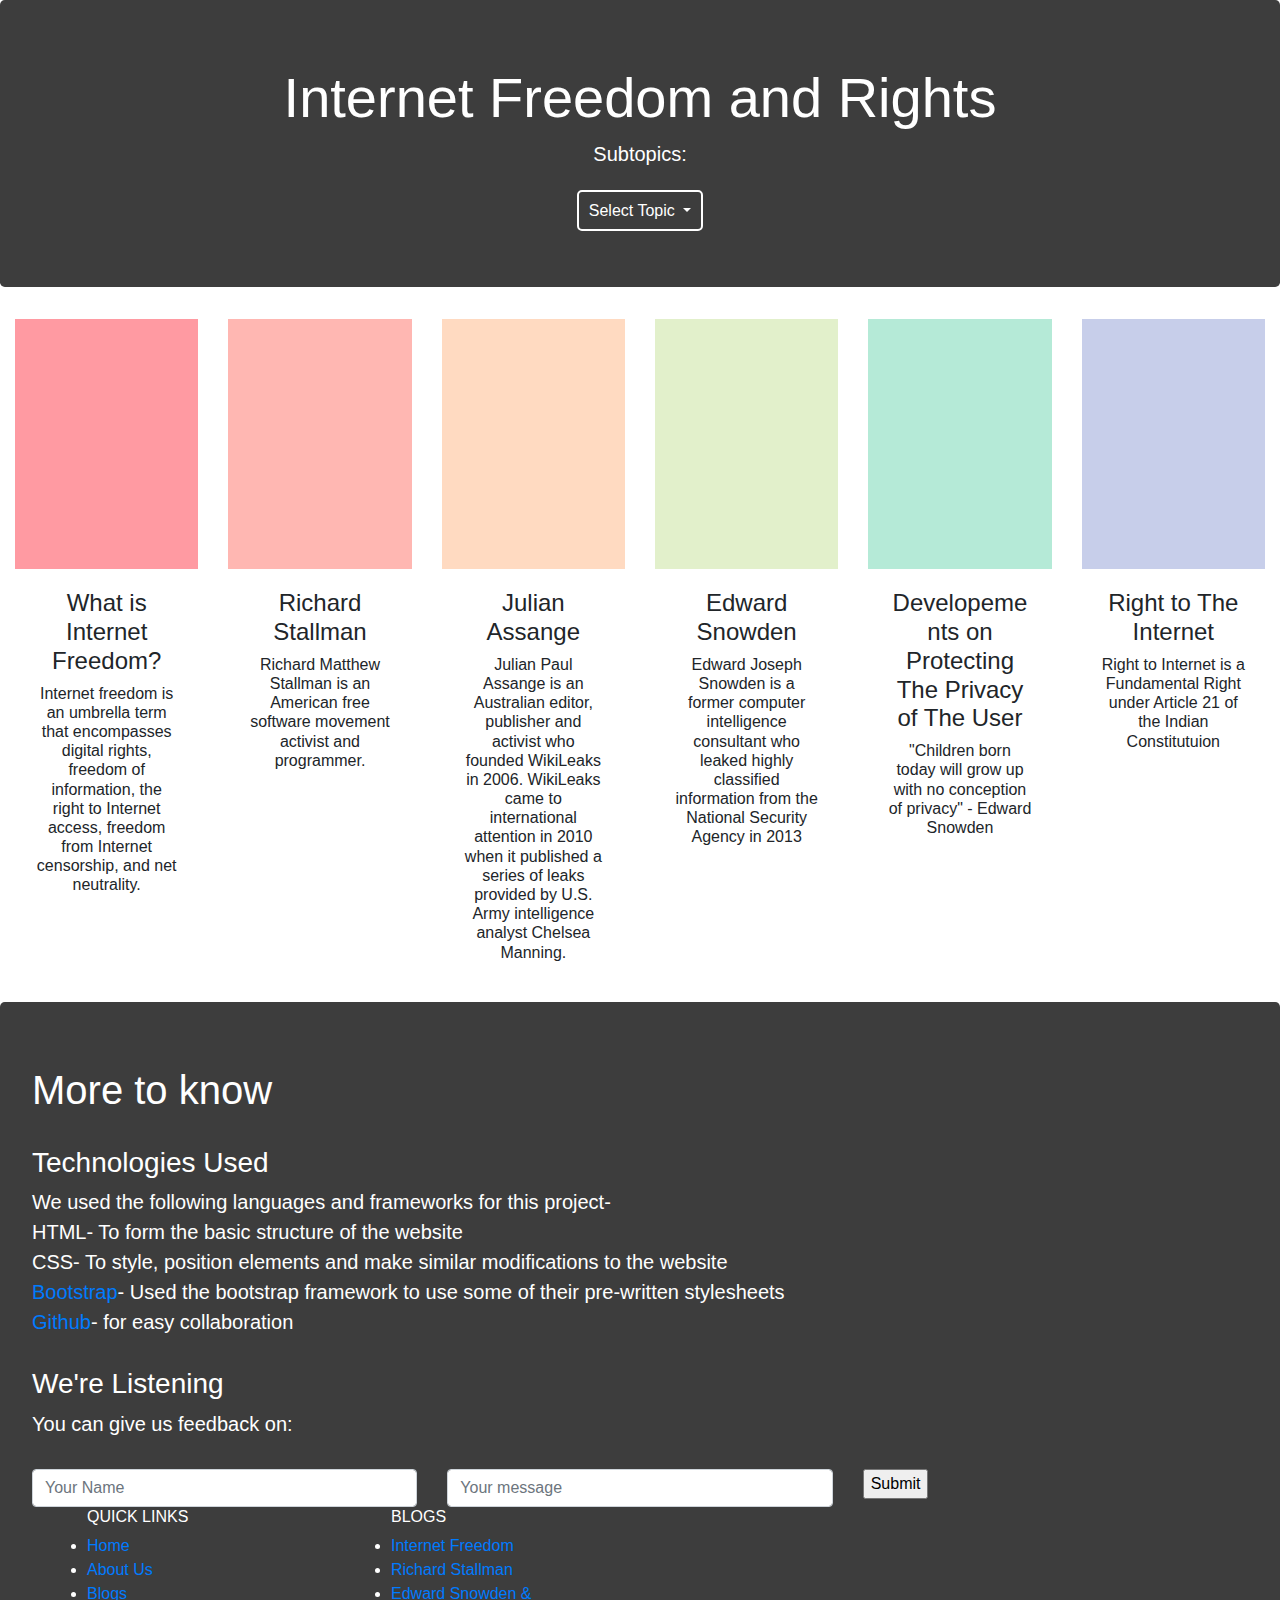
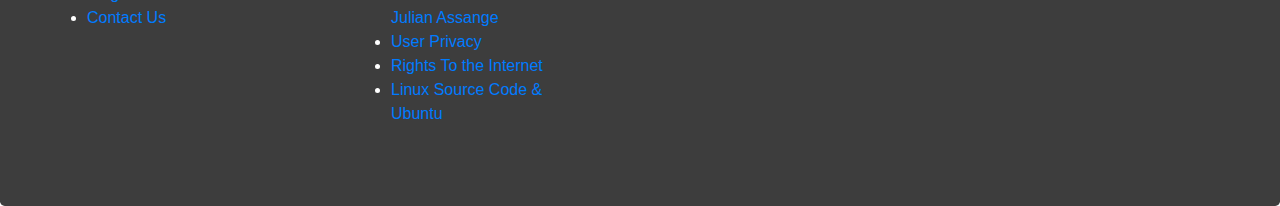
<file: blogs.html>
<!DOCTYPE html>
<html lang="en">
    <head>
        <!-- Required meta tags -->
        <meta charset="utf-8">
        <meta name="viewport" content="width=device-width, initial-scale=1, shrink-to-fit=no">

        <!-- Bootstrap CSS -->
        <link rel="stylesheet" href="https://stackpath.bootstrapcdn.com/bootstrap/4.5.2/css/bootstrap.min.css" integrity="sha384-JcKb8q3iqJ61gNV9KGb8thSsNjpSL0n8PARn9HuZOnIxN0hoP+VmmDGMN5t9UJ0Z" crossorigin="anonymous">
        <link rel="stylesheet" href="stylesheet.css">

        <title>Home Page</title>

    </head>
    
    <body>

        <div class="jumbotron text-center">

            <h1 class="display-4 hello">Internet Freedom and Rights</h1>
            <p class="lead" style="margin-bottom: 30px;">
                Subtopics:
            </p>

            <div class="justify-content-md-center" id="navbarsExample10">
                <ul class="navbar-nav">
                    <li class="dropdown text-center">
                        <a class="dropdown-toggle" href="#" id="dropdown10" data-toggle="dropdown" aria-haspopup="true" aria-expanded="false">
                            Select Topic
                        </a>
                        <div class="dropdown-menu" aria-labelledby="dropdown10">
                            <a class="dropdown-item" href="freedom.html">What is Internet Freedom?</a>
                            <a class="dropdown-item" href="rs.html">Richard Stallman</a>
                            <a class="dropdown-item" href="es_ja.html">Julian Assange and Edward Snowden</a>
                            <a class="dropdown-item" href="privacy.html">Developements on Protecting The Privacy of The User</a>
                            <a class="dropdown-item" href="right.html">Right to The Internet</a>
                            <a class="dropdown-item" href="ubuntu_linux.html">Linux Source Code and Ubuntu</a>
                        </div>
                    </li>
                </ul>
            </div>
        
        </div>


        <div class="card-deck">

            <div class="card border-0">
                <img src="index_img/img1.png" alt="">
                <div class="card-body">
                    <h4>
                        What is Internet Freedom?
                    </h4>
                    <h6>
                    	Internet freedom is an umbrella term that encompasses digital rights, freedom of information, the right to Internet access, freedom from Internet censorship, and net neutrality.
                    </h6>
                </div>
            </div>

            <div class="card border-0">
                <img src="index_img/img2.png" alt="">
                <div class="card-body">
                    <h4>
                        Richard Stallman
                    </h4>
                    <h6>
                    	Richard Matthew Stallman is an American free software movement activist and programmer.
                    </h6>
                </div>
            </div>

            <div class="card border-0">
                <img src="index_img/img3.png" alt="">
                <div class="card-body">
                    <h4>
                        Julian Assange
                    </h4>
                    <h6>
                    	Julian Paul Assange is an Australian editor, publisher and activist who founded WikiLeaks in 2006. WikiLeaks came to international attention in 2010 when it published a series of leaks provided by U.S. Army intelligence analyst Chelsea Manning.
                    </h6>
                </div>
            </div>

            <br>

            <div class="card border-0">
                <img src="index_img/img4.png" alt="">
                <div class="card-body">
                    <h4>
                        Edward Snowden
                    </h4>
                    <h6>
                    	Edward Joseph Snowden is a former computer intelligence consultant who leaked highly classified information from the National Security Agency in 2013
                    </h6>
                </div>
            </div>

            <div class="card border-0">
                <img src="index_img/img5.png" alt="">
                <div class="card-body">
                    <h4>
                    	Developements on Protecting The Privacy of The User
                    </h4>
                    <h6>
                    	"Children born today will grow up with no conception of privacy" - Edward Snowden
                    </h6>
                </div>
            </div>

            <div class="card border-0">
                <img src="index_img/img6.png" alt="">
                <div class="card-body">
                    <h4>
                        Right to The Internet
                    </h4>
                    <h6>
                    	Right to Internet is a Fundamental Right under Article 21 of the Indian Constitutuion
                    </h6>
                </div>
            </div>
            

        </div>

        <div class="jumbotron endnote text-left">

            <h1>More to know</h1>
            <br>
            <h3>Technologies Used</h3>
            <p class="lead" style="margin-bottom: 30px;">
                We used the following languages and frameworks for this project-<br>
                HTML- To form the basic structure of the website<br>
                CSS- To style, position elements and make similar modifications to the website<br>
                <a href="https://getbootstrap.com/" target="_blank">Bootstrap</a>- Used the bootstrap framework to use some of their pre-written stylesheets<br> 
                <a href="https://github.com/" target="_blank">Github</a>- for easy collaboration<br>
            </p>

            <h3>We're Listening</h3>
            <p class="lead" style="margin-bottom: 30px;">
                You can give us feedback on:
            </p>

            <form action="mailto:paridhisaboo20@gmail.com" method="POST" enctype="text/plain">
                <div class="row">
                    <div class="col">
                        <input type="text" class="form-control" name="name" placeholder="Your Name">
                    </div>
                    <div class="col">
                        <input type="text" class="form-control" name="message" placeholder="Your message">
                    </div>
                    <div class="col">
                      <input type="submit" name="submit"> 
                    </div>
                </div>
            </form>
            <div class="col-lg-6">
                <div class="row">
                  <div class="col-lg-6 ">
        
                    <ul class="footer-quicklinks">
                      <h6 class="footer-headings">QUICK LINKS</h6>
                      <li><a class="footer-nav" href="">Home</a></li>
                      <li><a class="footer-nav" href="">About Us</a> </li>
                      <li><a class="footer-nav" href="">Blogs</a></li>
                      <li><a class="footer-nav" href="">Contact Us</a></li>
                      
                    </ul>
                  </div>
                  <div class="col-lg-6">
                    <ul class="footer-quicklinks">
                      <h6 class="footer-headings">BLOGS</h6>
                      <li><a class="footer-nav" href="">Internet Freedom</a></li>
                      <li><a class="footer-nav" href="">Richard Stallman</a></li>
                      <li><a class="footer-nav" href="">Edward Snowden & <br> Julian Assange</a></li>
                      <li><a class="footer-nav" href="#">User Privacy</a></li>
                      <li><a class="footer-nav" href="#">Rights To the Internet</a></li>
                      <li><a class="footer-nav" href="#">Linux Source Code & <br> Ubuntu</a></li>
                    </ul>
                  </div>
                </div>
              </div>

        </div>
        

       
        <!-- Optional JavaScript -->
        <!-- jQuery first, then Popper.js, then Bootstrap JS -->
        <script src="https://code.jquery.com/jquery-3.5.1.slim.min.js" integrity="sha384-DfXdz2htPH0lsSSs5nCTpuj/zy4C+OGpamoFVy38MVBnE+IbbVYUew+OrCXaRkfj" crossorigin="anonymous"></script>
        <script src="https://cdn.jsdelivr.net/npm/popper.js@1.16.1/dist/umd/popper.min.js" integrity="sha384-9/reFTGAW83EW2RDu2S0VKaIzap3H66lZH81PoYlFhbGU+6BZp6G7niu735Sk7lN" crossorigin="anonymous"></script>
        <script src="https://stackpath.bootstrapcdn.com/bootstrap/4.5.2/js/bootstrap.min.js" integrity="sha384-B4gt1jrGC7Jh4AgTPSdUtOBvfO8shuf57BaghqFfPlYxofvL8/KUEfYiJOMMV+rV" crossorigin="anonymous"></script>
  
    </body>

</html>
</file>
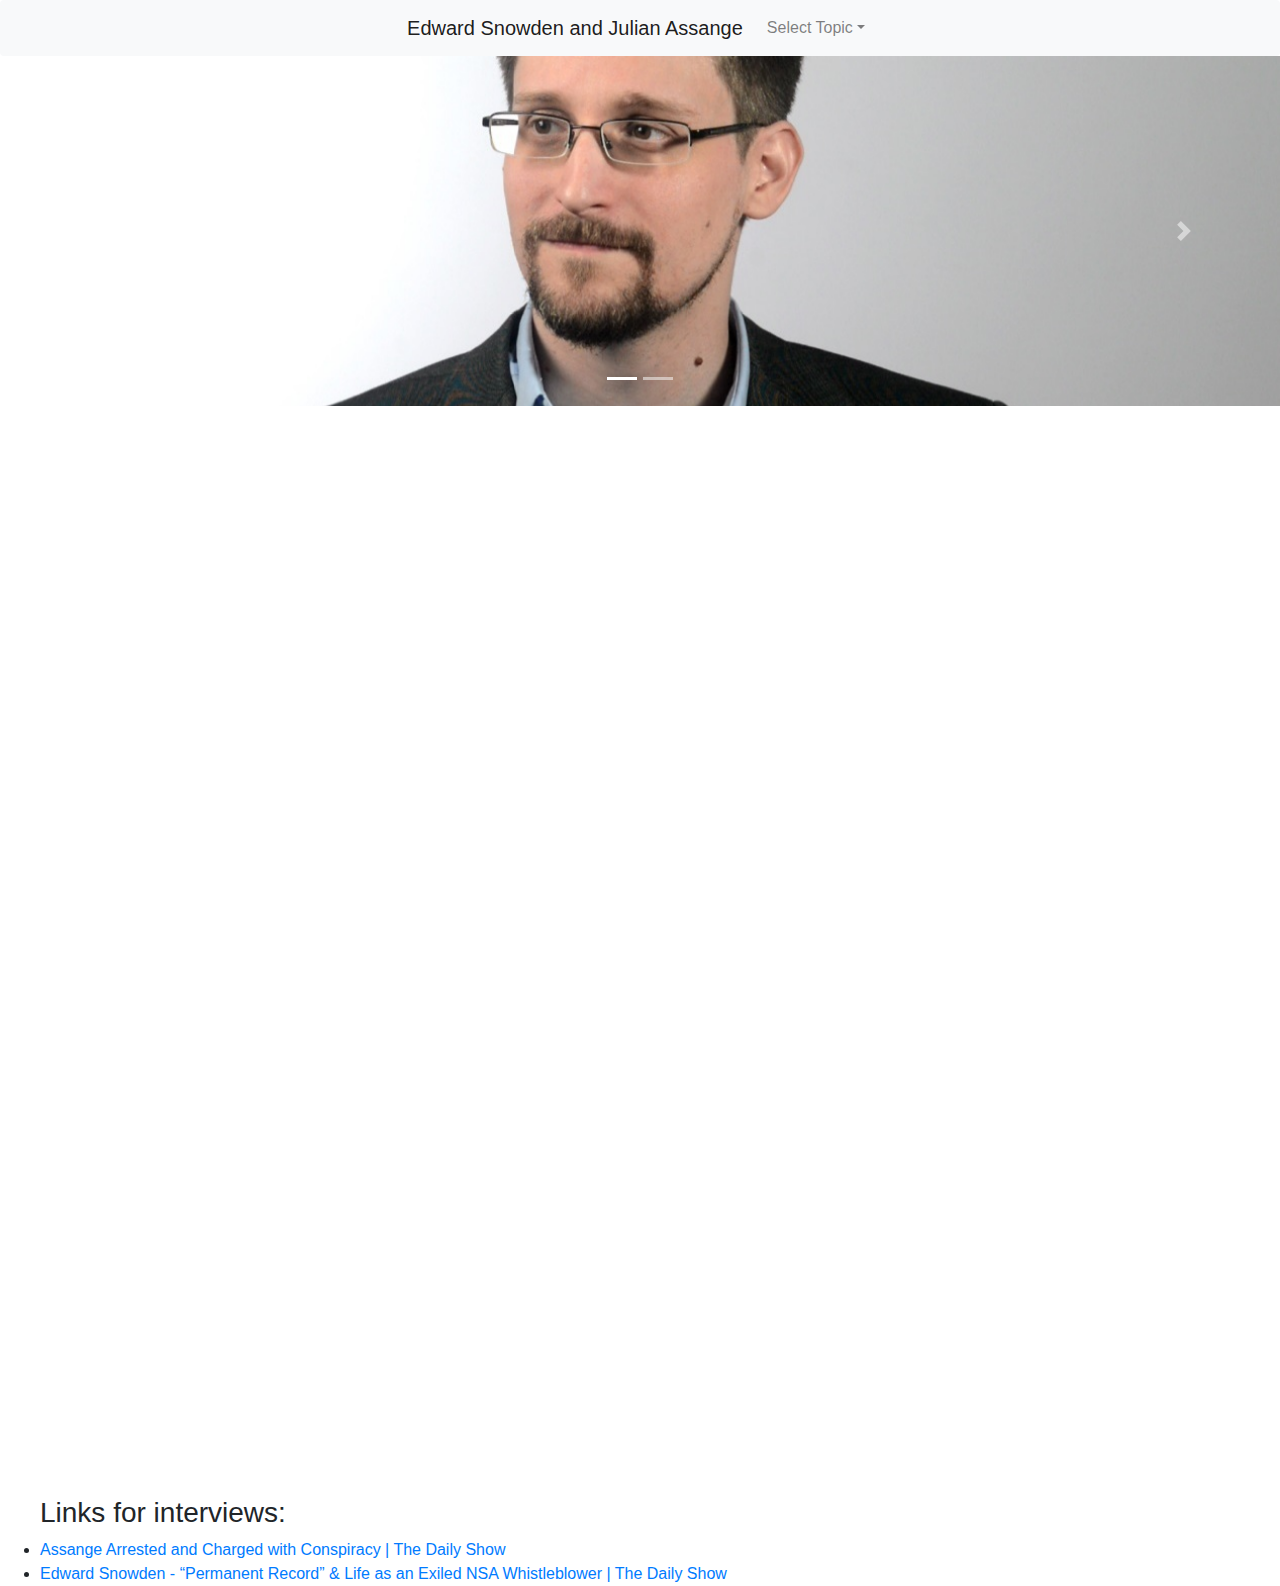
<file: es_ja.html>
<!DOCTYPE html>
<html lang="en">
    <head>
        <!-- Required meta tags -->
        <meta charset="utf-8">
        <meta name="viewport" content="width=device-width, initial-scale=1, shrink-to-fit=no">

        <!-- Bootstrap CSS -->
        <link rel="stylesheet" href="https://stackpath.bootstrapcdn.com/bootstrap/4.5.2/css/bootstrap.min.css" integrity="sha384-JcKb8q3iqJ61gNV9KGb8thSsNjpSL0n8PARn9HuZOnIxN0hoP+VmmDGMN5t9UJ0Z" crossorigin="anonymous">
        <link rel="stylesheet" href="stylesheet.css">

        <title>Edward Snowden and Julian Assange</title>

    </head>
    
    <body>

        <nav class="navbar navbar-expand-lg navbar-light bg-light rounded">
            <button class="navbar-toggler" type="button" data-toggle="collapse" data-target="#navbarsExample10" aria-controls="navbarsExample10" aria-expanded="false" aria-label="Toggle navigation">
                <span class="navbar-toggler-icon"></span>
            </button>

        
            <div class="collapse navbar-collapse justify-content-md-center" id="navbarsExample10">
                <ul class="navbar-nav">
                    <a class="navbar-brand" href="index.html">Edward Snowden and Julian Assange</a>
                    <li class="nav-item dropdown">
                        <a class="nav-link dropdown-toggle" href="#" id="dropdown10" data-toggle="dropdown" aria-haspopup="true" aria-expanded="false">Select Topic</a>
                        <div class="dropdown-menu" aria-labelledby="dropdown10">
                            <a class="dropdown-item" href="freedom.html">What is Internet Freedom?</a>
                            <a class="dropdown-item" href="rs.html">Richard Stallman</a>
                            <a class="dropdown-item" href="es_ja.html">Julian Assange and Edward Snowden</a>
                            <a class="dropdown-item" href="privacy.html">Developements on Protecting The Privacy of The User</a>
                            <a class="dropdown-item" href="right.html">Right to The Internet</a>
                            <a class="dropdown-item" href="ubuntu_linux.html">Linux Source Code and Ubuntu</a>
                        </div>

                    </li>
                </ul>
            </div>

        </nav>
        

        <div id="carouselExampleCaptions" class="carousel slide" data-ride="carousel">

            <ol class="carousel-indicators">
                <li data-target="#carouselExampleCaptions" data-slide-to="0" class="active"></li>
                <li data-target="#carouselExampleCaptions" data-slide-to="1"></li>
            </ol>

            <div class="carousel-inner">

                <div class="carousel-item active">
                    <img src="images/es1.jpeg" class="d-block w-100" alt="">
                    <div class="carousel-caption d-none d-md-block">
                    </div>
                </div>
                
                <div class="carousel-item">
                    <img src="images/ja1.png" class="d-block w-100" alt="">
                    <div class="carousel-caption d-none d-md-block">
                    </div>
                </div>

            </div>

            <a class="carousel-control-prev" href="#carouselExampleCaptions" role="button" data-slide="prev">
                <span class="carousel-control-prev-icon" aria-hidden="true"></span>
                <span class="sr-only">Previous</span>
            </a>

            <a class="carousel-control-next" href="#carouselExampleCaptions" role="button" data-slide="next">
                <span class="carousel-control-next-icon" aria-hidden="true"></span>
                <span class="sr-only">Next</span>
            </a>

        </div>

        
        <p>

            <iframe width="1424" height="530" src="https://www.youtube.com/embed/I5WjTTi67BE" title="YouTube video player" frameborder="0" allow="accelerometer; autoplay; clipboard-write; encrypted-media; gyroscope; picture-in-picture" allowfullscreen></iframe>  

            <iframe width="1424" height="530" src="https://www.youtube.com/embed/4vB05rZ6AMk" title="YouTube video player" frameborder="0" allow="accelerometer; autoplay; clipboard-write; encrypted-media; gyroscope; picture-in-picture" allowfullscreen></iframe>

            <ul>
            <h3>
                Links for interviews:
            </h3>
                <li>
                    <a href="https://www.youtube.com/watch?v=4YGyj_KHnOE">
                        Assange Arrested and Charged with Conspiracy | The Daily Show
                    </a>
                </li>   
                <li>
                    <a href="https://www.youtube.com/watch?v=PArFP7ZJrtg">
                        Edward Snowden - “Permanent Record” & Life as an Exiled NSA Whistleblower | The Daily Show
                    </a>
                </li>
            </ul>
        </p>


        <!-- Optional JavaScript -->
        <!-- jQuery first, then Popper.js, then Bootstrap JS -->
        <script src="https://code.jquery.com/jquery-3.5.1.slim.min.js" integrity="sha384-DfXdz2htPH0lsSSs5nCTpuj/zy4C+OGpamoFVy38MVBnE+IbbVYUew+OrCXaRkfj" crossorigin="anonymous"></script>
        <script src="https://cdn.jsdelivr.net/npm/popper.js@1.16.1/dist/umd/popper.min.js" integrity="sha384-9/reFTGAW83EW2RDu2S0VKaIzap3H66lZH81PoYlFhbGU+6BZp6G7niu735Sk7lN" crossorigin="anonymous"></script>
        <script src="https://stackpath.bootstrapcdn.com/bootstrap/4.5.2/js/bootstrap.min.js" integrity="sha384-B4gt1jrGC7Jh4AgTPSdUtOBvfO8shuf57BaghqFfPlYxofvL8/KUEfYiJOMMV+rV" crossorigin="anonymous"></script>
  
    </body>

</html>
</file>
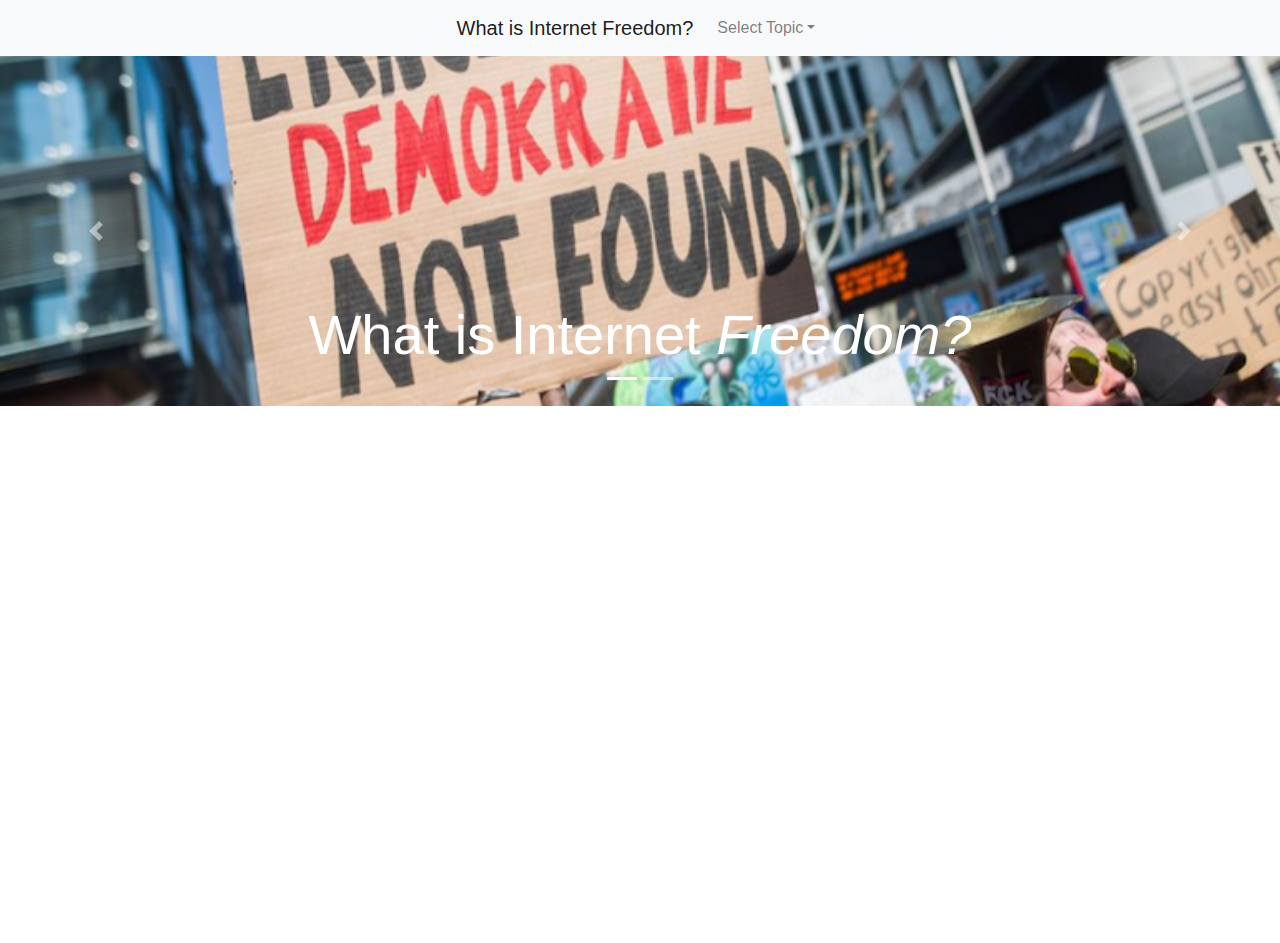
<file: freedom.html>
<!DOCTYPE html>
<html lang="en">
    <head>
        <!-- Required meta tags -->
        <meta charset="utf-8">
        <meta name="viewport" content="width=device-width, initial-scale=1, shrink-to-fit=no">

        <!-- Bootstrap CSS -->
        <link rel="stylesheet" href="https://stackpath.bootstrapcdn.com/bootstrap/4.5.2/css/bootstrap.min.css" integrity="sha384-JcKb8q3iqJ61gNV9KGb8thSsNjpSL0n8PARn9HuZOnIxN0hoP+VmmDGMN5t9UJ0Z" crossorigin="anonymous">
        <link rel="stylesheet" href="stylesheet.css">

        <title>Internet Freedom</title>

    </head>
    
    <body>

        <nav class="navbar navbar-expand-lg navbar-light bg-light rounded">
            <button class="navbar-toggler" type="button" data-toggle="collapse" data-target="#navbarsExample10" aria-controls="navbarsExample10" aria-expanded="false" aria-label="Toggle navigation">
                <span class="navbar-toggler-icon"></span>
            </button>

        
            <div class="collapse navbar-collapse justify-content-md-center" id="navbarsExample10">
                <ul class="navbar-nav">
                    <a class="navbar-brand" href="index.html">What is Internet Freedom?</a>             
                    <div class="collapse navbar-collapse justify-content-md-center" id="navbarsExample10">
                    <li class="nav-item dropdown">
                        <a class="nav-link dropdown-toggle" href="#" id="dropdown10" data-toggle="dropdown" aria-haspopup="true" aria-expanded="false">Select Topic</a>
                        <div class="dropdown-menu" aria-labelledby="dropdown10">
                            <a class="dropdown-item" href="freedom.html">What is Internet Freedom?</a>
                            <a class="dropdown-item" href="rs.html">Richard Stallman</a>
                            <a class="dropdown-item" href="es_ja.html">Julian Assange and Edward Snowden</a>
                            <a class="dropdown-item" href="privacy.html">Developements on Protecting The Privacy of The User</a>
                            <a class="dropdown-item" href="right.html">Right to The Internet</a>
                            <a class="dropdown-item" href="ubuntu_linux.html">Linux Source Code and Ubuntu</a>
                        </div>

                    </li>
                </ul>
            </div>
           
            </div>
        </nav>
        

        <div id="carouselExampleCaptions" class="carousel slide" data-ride="carousel">

            <ol class="carousel-indicators">
                <li data-target="#carouselExampleCaptions" data-slide-to="0" class="active"></li>
                <li data-target="#carouselExampleCaptions" data-slide-to="1"></li>
            </ol>

            <div class="carousel-inner">

                <div class="carousel-item active">
                    <img src="images/img.png" class="d-block w-100" alt="">
                    <div class="carousel-caption d-none d-md-block">
                        <h1 class="display-4 text-white hello">What is Internet <cite class="month">Freedom?</cite> </h1>
                    </div>
                </div>
                
                <div class="carousel-item">
                    <img src="images/internetfreedom.jpeg" class="d-block w-100" alt="">
                    <div class="carousel-caption d-none d-md-block">
                    </div>
                </div>

            </div>

            <a class="carousel-control-prev" href="#carouselExampleCaptions" role="button" data-slide="prev">
                <span class="carousel-control-prev-icon" aria-hidden="true"></span>
                <span class="sr-only">Previous</span>
            </a>

            <a class="carousel-control-next" href="#carouselExampleCaptions" role="button" data-slide="next">
                <span class="carousel-control-next-icon" aria-hidden="true"></span>
                <span class="sr-only">Next</span>
            </a>
        </div>

        <p>
            <iframe width="1424" height="530" src="https://www.youtube.com/embed/JN8vXFUv8sA" title="YouTube video player" frameborder="0" allow="accelerometer; autoplay; clipboard-write; encrypted-media; gyroscope; picture-in-picture" allowfullscreen></iframe>
        </p>

        <!-- Optional JavaScript -->
        <!-- jQuery first, then Popper.js, then Bootstrap JS -->
        <script src="https://code.jquery.com/jquery-3.5.1.slim.min.js" integrity="sha384-DfXdz2htPH0lsSSs5nCTpuj/zy4C+OGpamoFVy38MVBnE+IbbVYUew+OrCXaRkfj" crossorigin="anonymous"></script>
        <script src="https://cdn.jsdelivr.net/npm/popper.js@1.16.1/dist/umd/popper.min.js" integrity="sha384-9/reFTGAW83EW2RDu2S0VKaIzap3H66lZH81PoYlFhbGU+6BZp6G7niu735Sk7lN" crossorigin="anonymous"></script>
        <script src="https://stackpath.bootstrapcdn.com/bootstrap/4.5.2/js/bootstrap.min.js" integrity="sha384-B4gt1jrGC7Jh4AgTPSdUtOBvfO8shuf57BaghqFfPlYxofvL8/KUEfYiJOMMV+rV" crossorigin="anonymous"></script>
  
    </body>

</html>
</file>
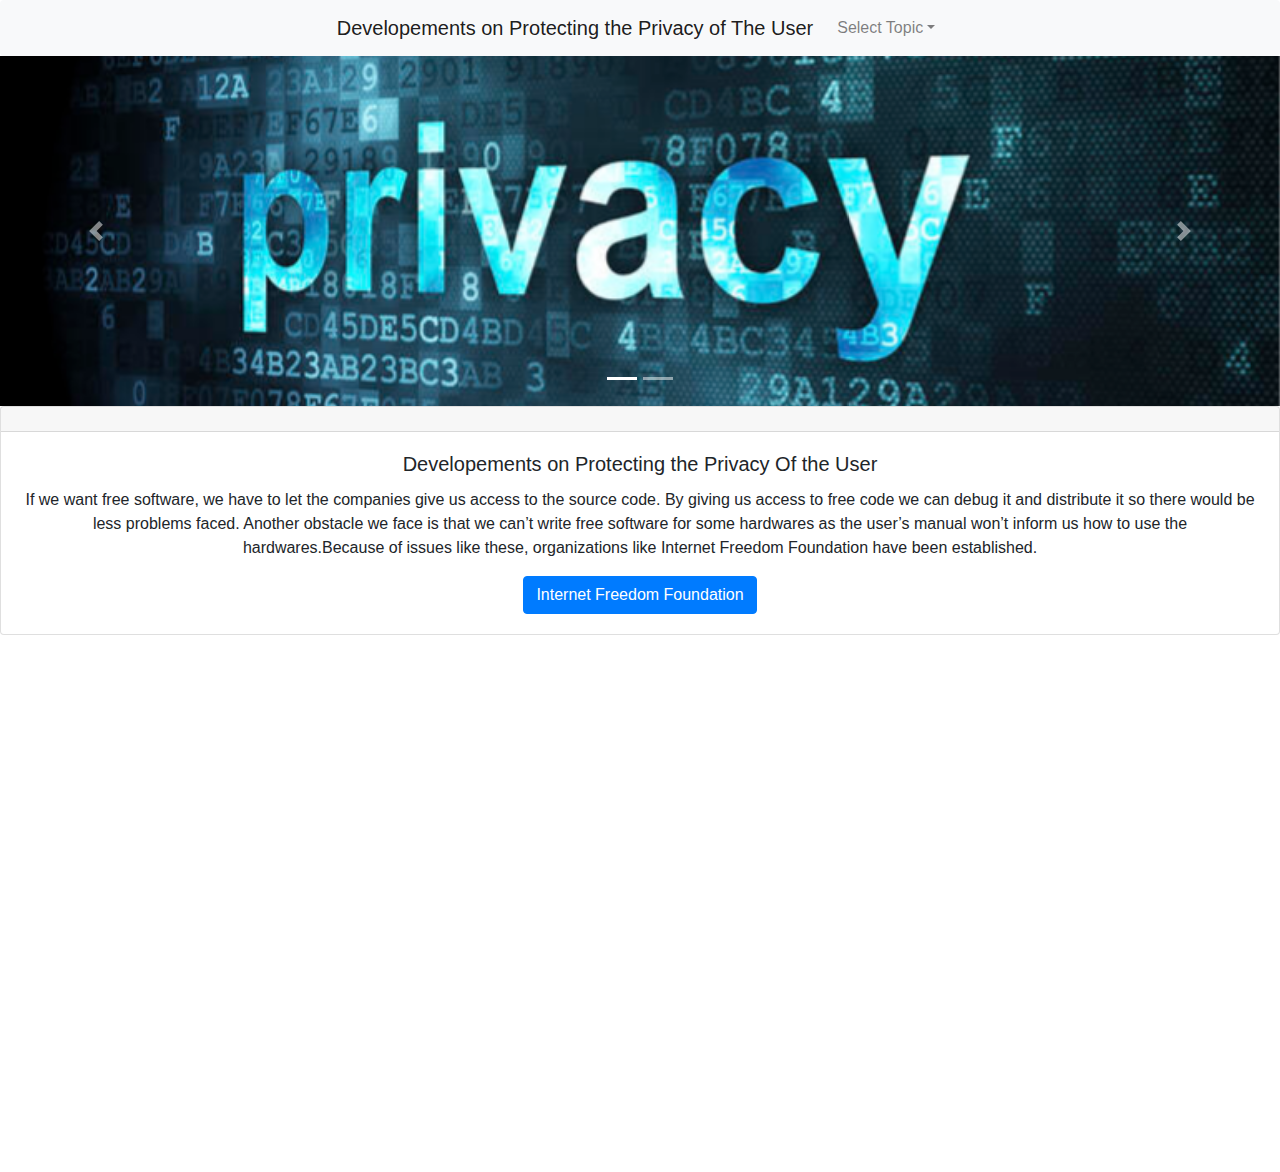
<file: privacy.html>
<!DOCTYPE html>
<html lang="en">
    <head>
        <!-- Required meta tags -->
        <meta charset="utf-8">
        <meta name="viewport" content="width=device-width, initial-scale=1, shrink-to-fit=no">

        <!-- Bootstrap CSS -->
        <link rel="stylesheet" href="https://stackpath.bootstrapcdn.com/bootstrap/4.5.2/css/bootstrap.min.css" integrity="sha384-JcKb8q3iqJ61gNV9KGb8thSsNjpSL0n8PARn9HuZOnIxN0hoP+VmmDGMN5t9UJ0Z" crossorigin="anonymous">
        <link rel="stylesheet" href="stylesheet.css">

        <title>Developements on Protecting the Privacy of The User</title>

    </head>
    
    <body>

        <nav class="navbar navbar-expand-lg navbar-light bg-light rounded">
            <button class="navbar-toggler" type="button" data-toggle="collapse" data-target="#navbarsExample10" aria-controls="navbarsExample10" aria-expanded="false" aria-label="Toggle navigation">
                <span class="navbar-toggler-icon"></span>
            </button>

        
            <div class="collapse navbar-collapse justify-content-md-center" id="navbarsExample10">
                <ul class="navbar-nav">
                    <a class="navbar-brand" href="index.html">Developements on Protecting the Privacy of The User</a>
                    <li class="nav-item dropdown">
                        <a class="nav-link dropdown-toggle" href="#" id="dropdown10" data-toggle="dropdown" aria-haspopup="true" aria-expanded="false">Select Topic</a>
                        <div class="dropdown-menu" aria-labelledby="dropdown10">
                            <a class="dropdown-item" href="freedom.html">What is Internet Freedom?</a>
                            <a class="dropdown-item" href="rs.html">Richard Stallman</a>
                            <a class="dropdown-item" href="es_ja.html">Julian Assange and Edward Snowden</a>
                            <a class="dropdown-item" href="privacy.html">Developements on Protecting The Privacy of The User</a>
                            <a class="dropdown-item" href="right.html">Right to The Internet</a>
                            <a class="dropdown-item" href="ubuntu_linux.html">Linux Source Code and Ubuntu</a>
                        </div>

                    </li>
                </ul>
            </div>

        </nav>
        

        <div id="carouselExampleCaptions" class="carousel slide" data-ride="carousel">

            <ol class="carousel-indicators">
                <li data-target="#carouselExampleCaptions" data-slide-to="0" class="active"></li>
                <li data-target="#carouselExampleCaptions" data-slide-to="1"></li>
            </ol>

            <div class="carousel-inner">

                <div class="carousel-item active">
                    <img src="images/img3.jpeg" class="d-block w-100" alt="">
                    <div class="carousel-caption d-none d-md-block">
                    </div>
                </div>
                
                <div class="carousel-item">
                    <img src="images/xyz.jpeg" class="d-block w-100" alt="">
                    <div class="carousel-caption d-none d-md-block">
                    </div>
                </div>

            </div>

            <a class="carousel-control-prev" href="#carouselExampleCaptions" role="button" data-slide="prev">
                <span class="carousel-control-prev-icon" aria-hidden="true"></span>
                <span class="sr-only">Previous</span>
            </a>

            <a class="carousel-control-next" href="#carouselExampleCaptions" role="button" data-slide="next">
                <span class="carousel-control-next-icon" aria-hidden="true"></span>
                <span class="sr-only">Next</span>
            </a>

        </div>

        <div class="card">
            <div class="card-header">
                
            </div>
            <div class="card-body">
                <h5 class="card-title">Developements on Protecting the Privacy Of the User</h5>
                    <p class="card-text">
                        If we want free software, we have to let the companies give us access to the source code. By giving us access to free code we can debug it and distribute it so there would be less problems faced. Another obstacle we face is that we can’t write free software for some hardwares as the user’s manual won’t inform us how to use the hardwares.Because of issues like these, organizations like Internet Freedom Foundation have been established.
                    </p>
                        <a href="https://internetfreedom.in/" class="btn btn-primary">Internet Freedom Foundation</a>
            </div>
        </div>

        <p>
            <iframe width="1424" height="530" src="https://www.youtube.com/embed/sJVLJtDxryc?controls=0" title="YouTube video player" frameborder="0" allow="accelerometer; autoplay; clipboard-write; encrypted-media; gyroscope; picture-in-picture" allowfullscreen></iframe>
        </p>


        <!-- Optional JavaScript -->
        <!-- jQuery first, then Popper.js, then Bootstrap JS -->
        <script src="https://code.jquery.com/jquery-3.5.1.slim.min.js" integrity="sha384-DfXdz2htPH0lsSSs5nCTpuj/zy4C+OGpamoFVy38MVBnE+IbbVYUew+OrCXaRkfj" crossorigin="anonymous"></script>
        <script src="https://cdn.jsdelivr.net/npm/popper.js@1.16.1/dist/umd/popper.min.js" integrity="sha384-9/reFTGAW83EW2RDu2S0VKaIzap3H66lZH81PoYlFhbGU+6BZp6G7niu735Sk7lN" crossorigin="anonymous"></script>
        <script src="https://stackpath.bootstrapcdn.com/bootstrap/4.5.2/js/bootstrap.min.js" integrity="sha384-B4gt1jrGC7Jh4AgTPSdUtOBvfO8shuf57BaghqFfPlYxofvL8/KUEfYiJOMMV+rV" crossorigin="anonymous"></script>
  
    </body>

</html>
</file>
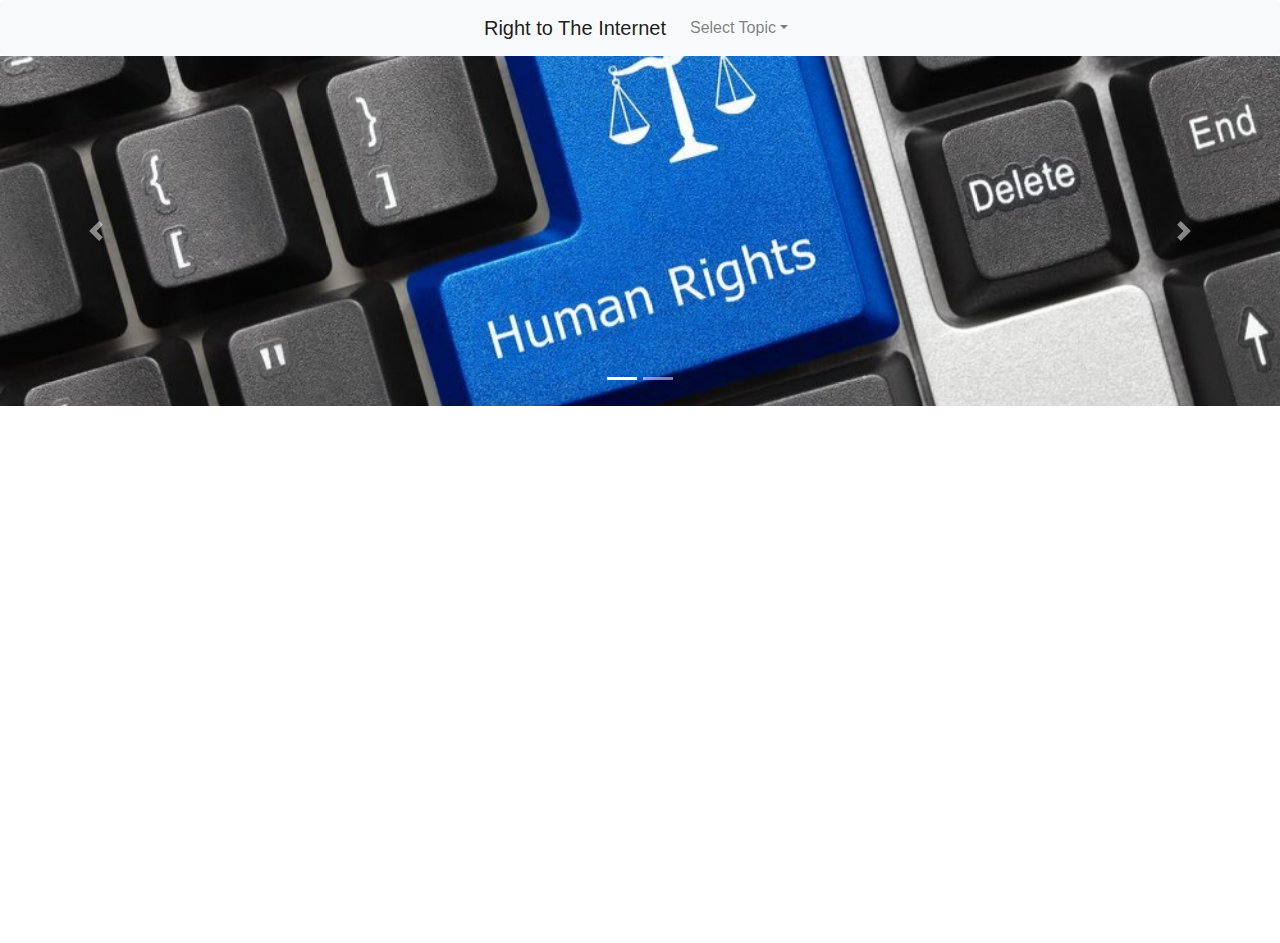
<file: right.html>
<!DOCTYPE html>
<html lang="en">
    <head>
        <!-- Required meta tags -->
        <meta charset="utf-8">
        <meta name="viewport" content="width=device-width, initial-scale=1, shrink-to-fit=no">

        <!-- Bootstrap CSS -->
        <link rel="stylesheet" href="https://stackpath.bootstrapcdn.com/bootstrap/4.5.2/css/bootstrap.min.css" integrity="sha384-JcKb8q3iqJ61gNV9KGb8thSsNjpSL0n8PARn9HuZOnIxN0hoP+VmmDGMN5t9UJ0Z" crossorigin="anonymous">
        <link rel="stylesheet" href="stylesheet.css">

        <title>Right to Internet</title>

    </head>
    
    <body>

        <nav class="navbar navbar-expand-lg navbar-light bg-light rounded">
            <button class="navbar-toggler" type="button" data-toggle="collapse" data-target="#navbarsExample10" aria-controls="navbarsExample10" aria-expanded="false" aria-label="Toggle navigation">
                <span class="navbar-toggler-icon"></span>
            </button>

        
            <div class="collapse navbar-collapse justify-content-md-center" id="navbarsExample10">
                <ul class="navbar-nav">
                    <a class="navbar-brand" href="index.html">Right to The Internet</a>
                    <li class="nav-item dropdown">
                        <a class="nav-link dropdown-toggle" href="#" id="dropdown10" data-toggle="dropdown" aria-haspopup="true" aria-expanded="false">Select Topic</a>
                        <div class="dropdown-menu" aria-labelledby="dropdown10">
                            <a class="dropdown-item" href="freedom.html">What is Internet Freedom?</a>
                            <a class="dropdown-item" href="rs.html">Richard Stallman</a>
                            <a class="dropdown-item" href="es_ja.html">Julian Assange and Edward Snowden</a>
                            <a class="dropdown-item" href="privacy.html">Developements on Protecting The Privacy of The User</a>
                            <a class="dropdown-item" href="right.html">Right to The Internet</a>
                            <a class="dropdown-item" href="ubuntu_linux.html">Linux Source Code and Ubuntu</a>
                        </div>

                    </li>
                </ul>
            </div>

        </nav>
        

        <div id="carouselExampleCaptions" class="carousel slide" data-ride="carousel">

            <ol class="carousel-indicators">
                <li data-target="#carouselExampleCaptions" data-slide-to="0" class="active"></li>
                <li data-target="#carouselExampleCaptions" data-slide-to="1"></li>
            </ol>

            <div class="carousel-inner">

                <div class="carousel-item active">
                    <img src="images/img7.jpeg" class="d-block w-100" alt="">
                    <div class="carousel-caption d-none d-md-block">
                    </div>
                </div>
                
                <div class="carousel-item">
                    <img src="images/img6.jpeg" class="d-block w-100" alt="">
                    <div class="carousel-caption d-none d-md-block">
                    </div>
                </div>

            </div>

            <a class="carousel-control-prev" href="#carouselExampleCaptions" role="button" data-slide="prev">
                <span class="carousel-control-prev-icon" aria-hidden="true"></span>
                <span class="sr-only">Previous</span>
            </a>

            <a class="carousel-control-next" href="#carouselExampleCaptions" role="button" data-slide="next">
                <span class="carousel-control-next-icon" aria-hidden="true"></span>
                <span class="sr-only">Next</span>
            </a>

        </div>


        <p>

            <iframe width="1424" height="530" src="https://www.youtube.com/embed/6xsrVY3cpkA" title="YouTube video player" frameborder="0" allow="accelerometer; autoplay; clipboard-write; encrypted-media; gyroscope; picture-in-picture" allowfullscreen></iframe>
            
        </p>


        <!-- Optional JavaScript -->
        <!-- jQuery first, then Popper.js, then Bootstrap JS -->
        <script src="https://code.jquery.com/jquery-3.5.1.slim.min.js" integrity="sha384-DfXdz2htPH0lsSSs5nCTpuj/zy4C+OGpamoFVy38MVBnE+IbbVYUew+OrCXaRkfj" crossorigin="anonymous"></script>
        <script src="https://cdn.jsdelivr.net/npm/popper.js@1.16.1/dist/umd/popper.min.js" integrity="sha384-9/reFTGAW83EW2RDu2S0VKaIzap3H66lZH81PoYlFhbGU+6BZp6G7niu735Sk7lN" crossorigin="anonymous"></script>
        <script src="https://stackpath.bootstrapcdn.com/bootstrap/4.5.2/js/bootstrap.min.js" integrity="sha384-B4gt1jrGC7Jh4AgTPSdUtOBvfO8shuf57BaghqFfPlYxofvL8/KUEfYiJOMMV+rV" crossorigin="anonymous"></script>
  
    </body>

</html>
</file>
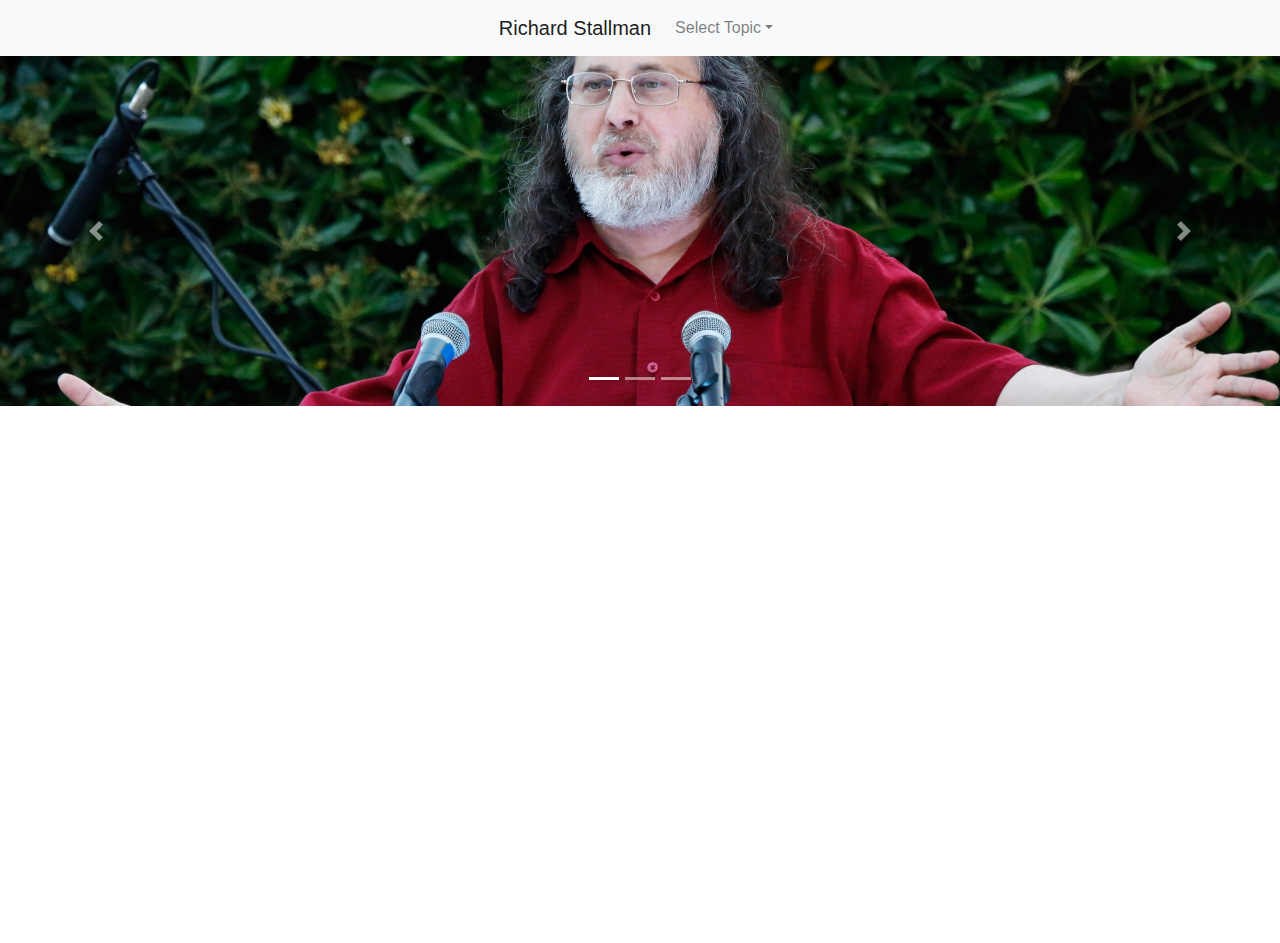
<file: rs.html>
<!DOCTYPE html>
<html lang="en">
    <head>
        <!-- Required meta tags -->
        <meta charset="utf-8">
        <meta name="viewport" content="width=device-width, initial-scale=1, shrink-to-fit=no">

        <!-- Bootstrap CSS -->
        <link rel="stylesheet" href="https://stackpath.bootstrapcdn.com/bootstrap/4.5.2/css/bootstrap.min.css" integrity="sha384-JcKb8q3iqJ61gNV9KGb8thSsNjpSL0n8PARn9HuZOnIxN0hoP+VmmDGMN5t9UJ0Z" crossorigin="anonymous">
        <link rel="stylesheet" href="stylesheet.css">

        <title>February 2020</title>

    </head>
    
    <body>

        <nav class="navbar navbar-expand-lg navbar-light bg-light rounded">
            <button class="navbar-toggler" type="button" data-toggle="collapse" data-target="#navbarsExample10" aria-controls="navbarsExample10" aria-expanded="false" aria-label="Toggle navigation">
                <span class="navbar-toggler-icon"></span>
            </button>

        
            <div class="collapse navbar-collapse justify-content-md-center" id="navbarsExample10">
                <ul class="navbar-nav">
                    <a class="navbar-brand" href="index.html">Richard Stallman</a>
                    <li class="nav-item dropdown">
                        <a class="nav-link dropdown-toggle" href="#" id="dropdown10" data-toggle="dropdown" aria-haspopup="true" aria-expanded="false">Select Topic</a>
                        <div class="dropdown-menu" aria-labelledby="dropdown10">
                            <a class="dropdown-item" href="freedom.html">What is Internet Freedom?</a>
                            <a class="dropdown-item" href="rs.html">Richard Stallman</a>
                            <a class="dropdown-item" href="es_ja.html">Julian Assange and Edward Snowden</a>
                            <a class="dropdown-item" href="privacy.html">Developements on Protecting The Privacy of The User</a>
                            <a class="dropdown-item" href="right.html">Right to The Internet</a>
                            <a class="dropdown-item" href="ubuntu_linux.html">Linux Source Code and Ubuntu</a>
                        </div>
                    </li>
                </ul>
            </div>

        </nav>
        

        <div id="carouselExampleCaptions" class="carousel slide" data-ride="carousel">

            <ol class="carousel-indicators">
            <li data-target="#carouselExampleCaptions" data-slide-to="0" class="active"></li>
            <li data-target="#carouselExampleCaptions" data-slide-to="1"></li>
            <li data-target="#carouselExampleCaptions" data-slide-to="2"></li>
            </ol>

            <div class="carousel-inner">

                <div class="carousel-item active">
                    <img src="images/rs1.jpeg" class="d-block w-100" alt="">
                </div>
                
                <div class="carousel-item">
                    <img src="images/rs2.jpeg" class="d-block w-100" alt="">
               </div>
            
                <div class="carousel-item">
                    <img src="images/rs3.jpeg" class="d-block w-100" alt="" >
                </div>

            </div>

            <a class="carousel-control-prev" href="#carouselExampleCaptions" role="button" data-slide="prev">
                <span class="carousel-control-prev-icon" aria-hidden="true"></span>
                <span class="sr-only">Previous</span>
            </a>

            <a class="carousel-control-next" href="#carouselExampleCaptions" role="button" data-slide="next">
                <span class="carousel-control-next-icon" aria-hidden="true"></span>
                <span class="sr-only">Next</span>
            </a>

        </div>

        
        <p>
            <iframe width="1424" height="530" src="https://www.youtube.com/embed/Ag1AKIl_2GM"​​​​​​​ title="YouTube video player" frameborder="0" allow="accelerometer; autoplay; clipboard-write; encrypted-media; gyroscope; picture-in-picture" allowfullscreen></iframe>
        </p>


        <!-- Optional JavaScript -->
        <!-- jQuery first, then Popper.js, then Bootstrap JS -->
        <script src="https://code.jquery.com/jquery-3.5.1.slim.min.js" integrity="sha384-DfXdz2htPH0lsSSs5nCTpuj/zy4C+OGpamoFVy38MVBnE+IbbVYUew+OrCXaRkfj" crossorigin="anonymous"></script>
        <script src="https://cdn.jsdelivr.net/npm/popper.js@1.16.1/dist/umd/popper.min.js" integrity="sha384-9/reFTGAW83EW2RDu2S0VKaIzap3H66lZH81PoYlFhbGU+6BZp6G7niu735Sk7lN" crossorigin="anonymous"></script>
        <script src="https://stackpath.bootstrapcdn.com/bootstrap/4.5.2/js/bootstrap.min.js" integrity="sha384-B4gt1jrGC7Jh4AgTPSdUtOBvfO8shuf57BaghqFfPlYxofvL8/KUEfYiJOMMV+rV" crossorigin="anonymous"></script>
  
    </body>

</html>
</file>
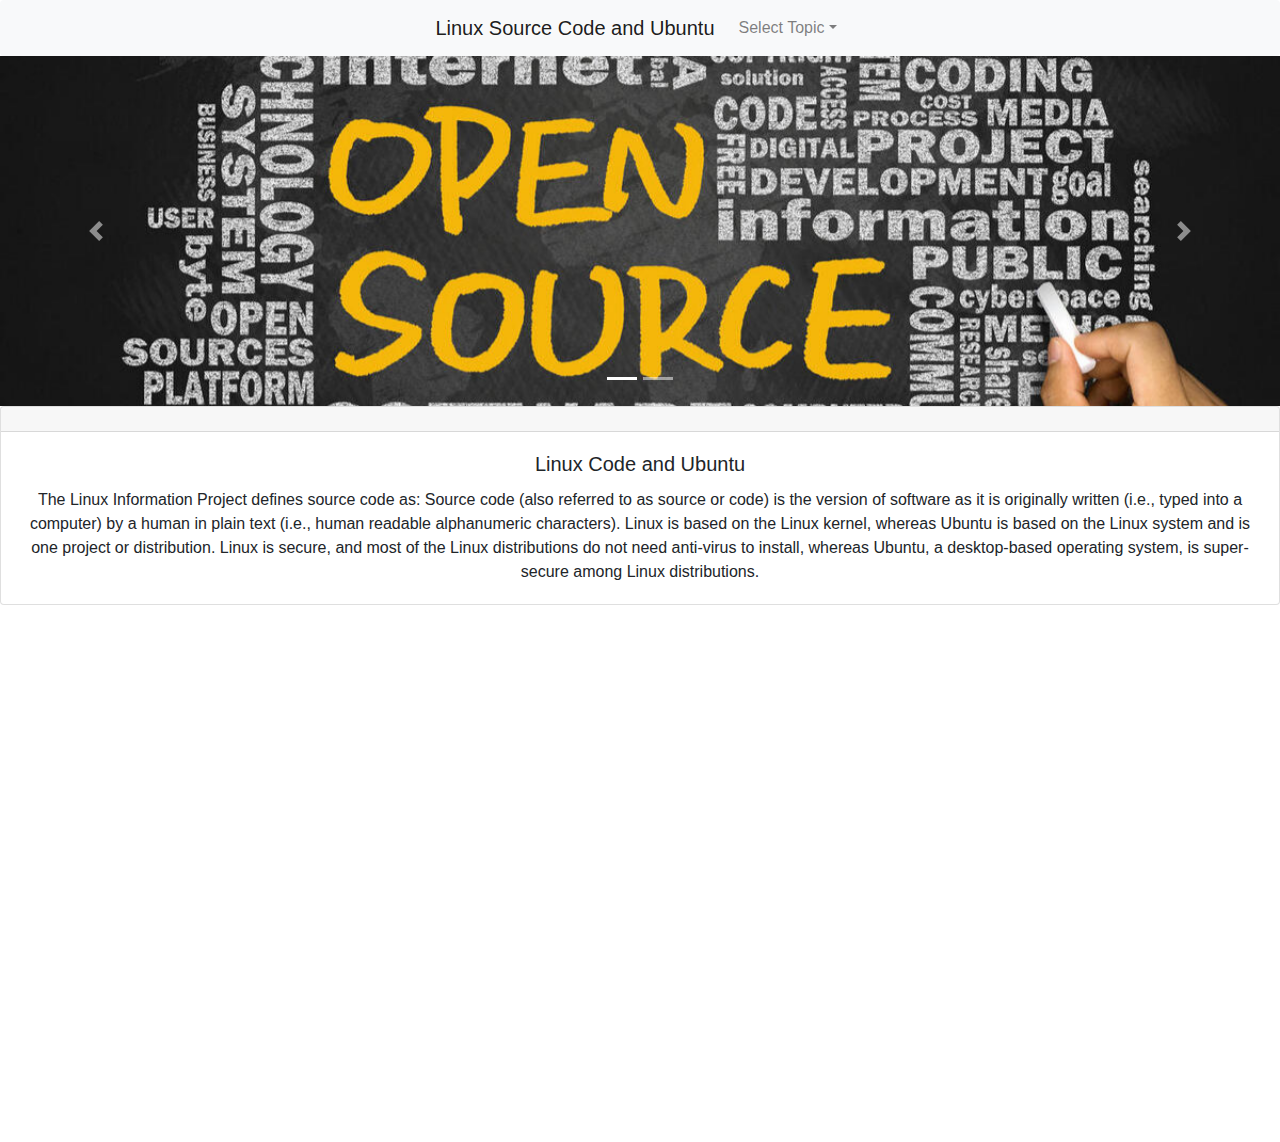
<file: ubuntu_linux.html>
<!DOCTYPE html>
<html lang="en">
    <head>
        <!-- Required meta tags -->
        <meta charset="utf-8">
        <meta name="viewport" content="width=device-width, initial-scale=1, shrink-to-fit=no">

        <!-- Bootstrap CSS -->
        <link rel="stylesheet" href="https://stackpath.bootstrapcdn.com/bootstrap/4.5.2/css/bootstrap.min.css" integrity="sha384-JcKb8q3iqJ61gNV9KGb8thSsNjpSL0n8PARn9HuZOnIxN0hoP+VmmDGMN5t9UJ0Z" crossorigin="anonymous">
        <link rel="stylesheet" href="stylesheet.css">

        <title>Linux Source Code and Ubuntu</title>

    </head>
    
    <body>

        <nav class="navbar navbar-expand-lg navbar-light bg-light rounded">
            <button class="navbar-toggler" type="button" data-toggle="collapse" data-target="#navbarsExample10" aria-controls="navbarsExample10" aria-expanded="false" aria-label="Toggle navigation">
                <span class="navbar-toggler-icon"></span>
            </button>

        
            <div class="collapse navbar-collapse justify-content-md-center" id="navbarsExample10">
                <ul class="navbar-nav">
                    <a class="navbar-brand" href="index.html">Linux Source Code and Ubuntu</a>
                    <li class="nav-item dropdown">
                        <a class="nav-link dropdown-toggle" href="#" id="dropdown10" data-toggle="dropdown" aria-haspopup="true" aria-expanded="false">Select Topic</a>
                        <div class="dropdown-menu" aria-labelledby="dropdown10">
                            <a class="dropdown-item" href="freedom.html">What is Internet Freedom?</a>
                            <a class="dropdown-item" href="rs.html">Richard Stallman</a>
                            <a class="dropdown-item" href="es_ja.html">Julian Assange and Edward Snowden</a>
                            <a class="dropdown-item" href="privacy.html">Developements on Protecting The Privacy of The User</a>
                            <a class="dropdown-item" href="right.html">Right to The Internet</a>
                            <a class="dropdown-item" href="ubuntu_linux.html">Linux Source Code and Ubuntu</a>
                        </div>

                    </li>
                </ul>
            </div>

        </nav>
        

        <div id="carouselExampleCaptions" class="carousel slide" data-ride="carousel">

            <ol class="carousel-indicators">
                <li data-target="#carouselExampleCaptions" data-slide-to="0" class="active"></li>
                <li data-target="#carouselExampleCaptions" data-slide-to="1"></li>
            </ol>

            <div class="carousel-inner">

                <div class="carousel-item active">
                    <img src="images/open-source.jpeg" class="d-block w-100" alt="">
                    <div class="carousel-caption d-none d-md-block">
                    </div>
                </div>
                
                <div class="carousel-item">
                    <img src="images/img5.png" class="d-block w-100" alt="">
                    <div class="carousel-caption d-none d-md-block">
                    </div>
                </div>

            </div>

            <a class="carousel-control-prev" href="#carouselExampleCaptions" role="button" data-slide="prev">
                <span class="carousel-control-prev-icon" aria-hidden="true"></span>
                <span class="sr-only">Previous</span>
            </a>

            <a class="carousel-control-next" href="#carouselExampleCaptions" role="button" data-slide="next">
                <span class="carousel-control-next-icon" aria-hidden="true"></span>
                <span class="sr-only">Next</span>
            </a>

        </div>


        <div class="card">
            <div class="card-header">
                
            </div>
            <div class="card-body">
                <h5 class="card-title">Linux Code and Ubuntu</h5>
                    <p class="card-text">
                        The Linux Information Project defines source code as: 
                        Source code (also referred to as source or code) is the version of software as it is originally 
                        written (i.e., typed into a computer) by a human in plain text (i.e., human readable alphanumeric
                        characters). Linux is based on the Linux kernel, whereas Ubuntu is based on the Linux system and is one project or distribution. Linux is secure, and most of the Linux distributions do not need anti-virus to install, whereas Ubuntu, a desktop-based operating system, is super-secure among Linux distributions.

                    </p>
            </div>
        </div>


        <p>

            <iframe width="1424" height="530" src="https://www.youtube.com/embed/CP8CNp-vksc?controls=0" title="YouTube video player" frameborder="0" allow="accelerometer; autoplay; clipboard-write; encrypted-media; gyroscope; picture-in-picture" allowfullscreen></iframe>    

        </p>


        <!-- Optional JavaScript -->
        <!-- jQuery first, then Popper.js, then Bootstrap JS -->
        <script src="https://code.jquery.com/jquery-3.5.1.slim.min.js" integrity="sha384-DfXdz2htPH0lsSSs5nCTpuj/zy4C+OGpamoFVy38MVBnE+IbbVYUew+OrCXaRkfj" crossorigin="anonymous"></script>
        <script src="https://cdn.jsdelivr.net/npm/popper.js@1.16.1/dist/umd/popper.min.js" integrity="sha384-9/reFTGAW83EW2RDu2S0VKaIzap3H66lZH81PoYlFhbGU+6BZp6G7niu735Sk7lN" crossorigin="anonymous"></script>
        <script src="https://stackpath.bootstrapcdn.com/bootstrap/4.5.2/js/bootstrap.min.js" integrity="sha384-B4gt1jrGC7Jh4AgTPSdUtOBvfO8shuf57BaghqFfPlYxofvL8/KUEfYiJOMMV+rV" crossorigin="anonymous"></script>
  
    </body>

</html>
</file>
<file: stylesheet.css>
html, body {
	width: 100%;
	height: 100%;
}

.card-body {
    text-align: center;
}

.card-deck {
    max-width: 100%;
    width: 100%;
    margin: 0 auto;
    margin-bottom: 12px;
}

.days-header .card {
    height: 70px;
}

.days-header h1 {
    border-bottom: solid #e74c3c 10px;
}

.day {
    font-size: 4rem;
}

.shop-carousel {
    height: 60%;;
}

.carousel-item img {
    width: 640px;
    height: 360px;
    background-attachment: fixed;
    background-size: cover;
    object-fit: cover;
    background-position: center;
    background-repeat: no-repeat;
}

.hello {
    font-weight: 500;
}

.month {
    font-weight: 500;
}

.background-img {
    background-size: cover;
}

.list-group-item {
    background: transparent;
}

.bg-grey {
    background-color: #dcdde1;
}

.carousel-inner {
    height: 350px;
}

.navbar .carousel-control-prev-icon {
    background-image: url("data:image/svg+xml,%3csvg xmlns='http://www.w3.org/2000/svg' fill='%23000' width='8' height='8' viewBox='0 0 8 8'%3e%3cpath d='M5.25 0l-4 4 4 4 1.5-1.5L4.25 4l2.5-2.5L5.25 0z'/%3e%3c/svg%3e");
  }
  
.navbar .carousel-control-next-icon {
    background-image: url("data:image/svg+xml,%3csvg xmlns='http://www.w3.org/2000/svg' fill='%23000' width='8' height='8' viewBox='0 0 8 8'%3e%3cpath d='M2.75 0l-1.5 1.5L3.75 4l-2.5 2.5L2.75 8l4-4-4-4z'/%3e%3c/svg%3e");
}

.jumbotron .dropdown-toggle {
    border: solid white 2px;
    padding: 10px;
    border-radius: 5px;
    color: white;
}

.dropdown-toggle:hover {
    text-decoration: none;
}

.jumbotron {
    background-color: #3d3d3d;
    color: white;
}

.card img {
    max-height: 250px;
    object-fit: cover;
    object-position: top;
}

.endnote {
    margin-bottom: 0;
}
</file>
